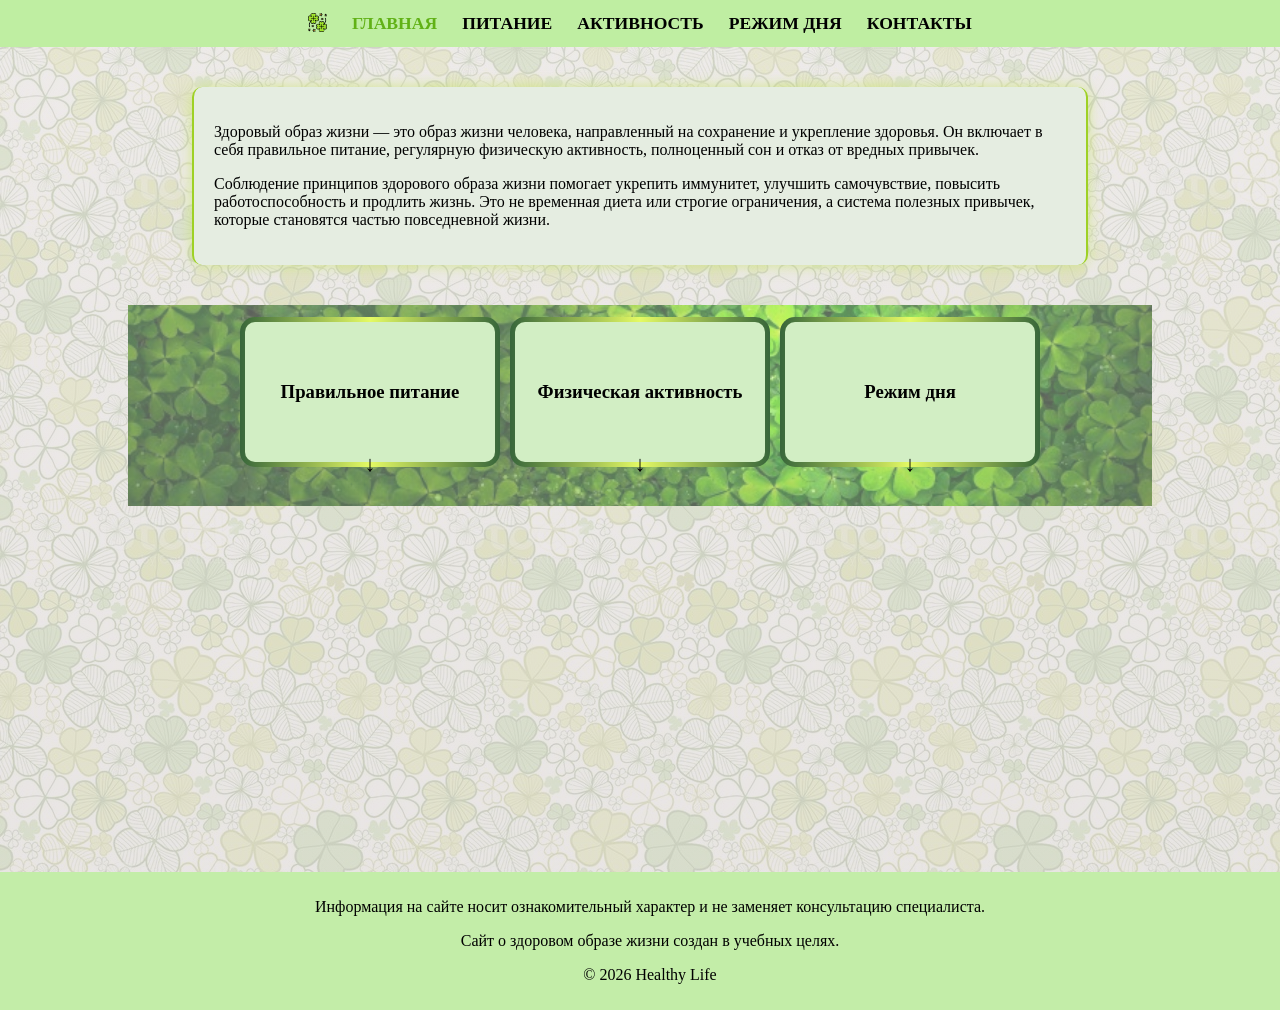
<file: HTML/index.html>
<!DOCTYPE html>
<html lang="en">

<head>
    <meta charset="UTF-8">
    <meta name="viewport" content="width=device-width, initial-scale=1.0">

    <link rel="stylesheet" href="../CSS/style_index.css">
    <link rel="icon" href="../IMAGE/luck.png" type="image/png">
    <title>Главная</title>
</head>

<body>

    <header>
        <nav>
            <div class="nav-container">
                <img src="../IMAGE/luck.png" class="logo">
                <a href="index.html" class="nav-link">ГЛАВНАЯ</a>
                <a href="nutrition.html" class="nav-link">ПИТАНИЕ</a>
                <a href="fitness.html" class="nav-link">АКТИВНОСТЬ</a>
                <a href="routine.html" class="nav-link">РЕЖИМ ДНЯ</a>
                <a href="contacts.html" class="nav-link">КОНТАКТЫ</a>
            </div>
        </nav>
    </header>
    <main>
        <div class="section">
            <p>Здоровый образ жизни — это образ жизни человека, направленный на сохранение и укрепление здоровья.
                Он включает в себя правильное питание, регулярную физическую активность, полноценный сон и отказ от
                вредных привычек.</p>
            <p>Соблюдение принципов здорового образа жизни помогает укрепить иммунитет, улучшить самочувствие, повысить
                работоспособность и продлить жизнь.
                Это не временная диета или строгие ограничения, а система полезных привычек, которые становятся частью
                повседневной жизни.</p>
        </div>

        <div class="art">
            <div class="grid-container">
                <div class="item">
                    <div class="gradient-border">
                        <div class="item-header">
                            <h3 class="title">Правильное питание</h3>
                            <div class="arrow">↓</div>
                        </div>
                        <div class="item-content">
                            <p>
                                Сбалансированный рацион, который обеспечивает организм всеми
                                необходимыми веществами, витаминами и энергией для нормальной работы.
                            </p>
                            <a class="more-btn" href="nutrition.html?title=Питание">Узнать больше</a>
                        </div>
                    </div>
                </div>

                <div class="item">
                    <div class="gradient-border">
                        <div class="item-header">
                        <h3 class="title">Физическая активность</h3>
                        <div class="arrow">↓</div>
                    </div>

                    <div class="item-content">
                        <p>
                            Регулярное движение и упражнения, которые укрепляют мышцы,
                            сердце и поддерживают общее здоровье.
                        </p>
                        <a class="more-btn" href="fitness.html?title=Физическая активность">Узнать больше</a>
                    </div>
                    </div>
                </div>

                <div class="item">
                    <div class="gradient-border">
                        <div class="item-header">
                        <h3 class="title">Режим дня</h3>
                        <div class="arrow">↓</div>
                    </div>

                    <div class="item-content">
                        <p>
                            Правильное распределение времени на сон, работу, отдых и питание
                            для поддержания хорошего самочувствия и продуктивности.
                        </p>
                        <a class="more-btn" href="routine.html?title=Режим дня" >Узнать больше</a>
                    </div>
                    </div>
                    
                </div>
            </div>
        </div>

        <iframe width="588" height="315" src="https://www.youtube.com/embed/GPlwLco634U?si=76Hk34YijgI5dBE5"
            title="YouTube video player" frameborder="0"
            allow="accelerometer; autoplay; clipboard-write; encrypted-media; gyroscope; picture-in-picture; web-share"
            referrerpolicy="strict-origin-when-cross-origin" allowfullscreen></iframe>




    </main>

    <footer class="footer-content">
        <p>Информация на сайте носит ознакомительный характер и не заменяет консультацию специалиста.</p>
        <p>Сайт о здоровом образе жизни cоздан в учебных целях.</p>
        <p>© 2026 Healthy Life</p>

    </footer>

    <script src="../JS/script_index.js"> </script>

</body>

</html>
</file>
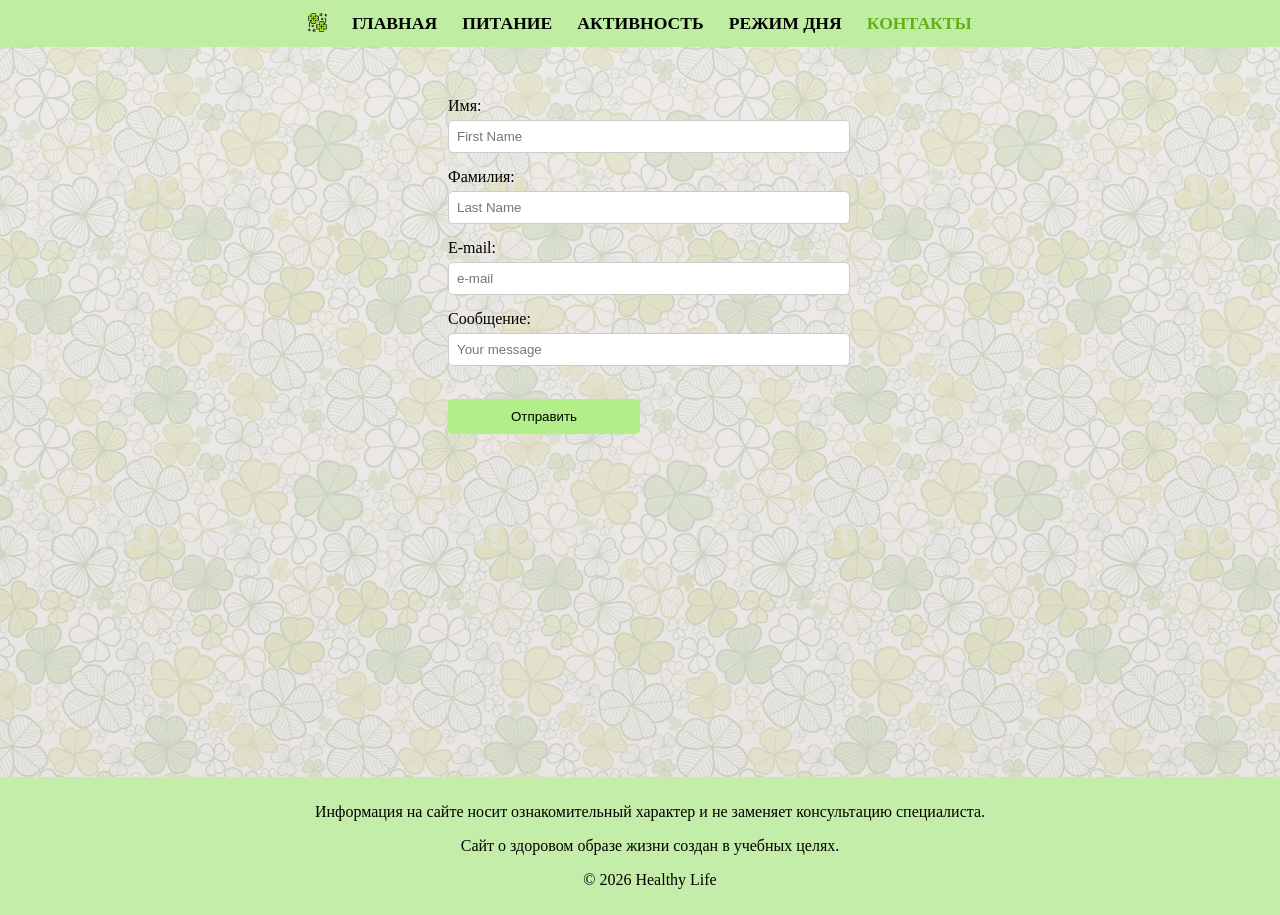
<file: HTML/contacts.html>
<!DOCTYPE html>
<html lang="en">

<head>
    <meta charset="UTF-8">
    <meta name="viewport" content="width=device-width, initial-scale=1.0">
    <link rel="icon" href="../IMAGE/luck.png" type="image/png">
    <link rel="stylesheet" href="../CSS/style_contacts.css">
    <title>Контакты</title>
</head>

<body>
    <header>
        <nav>
            <div class="nav-container">
                <img src="../IMAGE/luck.png" class="logo">
                <a href="index.html" class="nav-link">ГЛАВНАЯ</a>
                <a href="nutrition.html" class="nav-link">ПИТАНИЕ</a>
                <a href="fitness.html" class="nav-link">АКТИВНОСТЬ</a>
                <a href="routine.html" class="nav-link">РЕЖИМ ДНЯ</a>
                <a href="contacts.html" class="nav-link">КОНТАКТЫ</a>
            </div>
        </nav>
    </header>

    <main>
        <form class="form">
            <label for="fname">Имя:</label><br>
            <input type="text" id="fname" name="fname" placeholder="First Name"><br>
            <label for="lname">Фамилия:</label><br>
            <input type="text" id="lname" name="lname" placeholder="Last Name"><br>
            <label for="email">E-mail:</label><br>
            <input type="text" id="email" name="email" placeholder="e-mail"><br>
            <label for="message">Cообщение:</label><br>
            <input type="text" id="message" name="message" placeholder="Your message"><br><br>
            <button>Отправить</button>
        </form>
    </main>

    <footer class="footer-content">
        <p>Информация на сайте носит ознакомительный характер и не заменяет консультацию специалиста.</p>
        <p>Сайт о здоровом образе жизни cоздан в учебных целях.</p>
        <p>© 2026 Healthy Life</p>
    </footer>

    <script src="../JS/script_contacts.js"> </script>

</body>

</html>
</file>
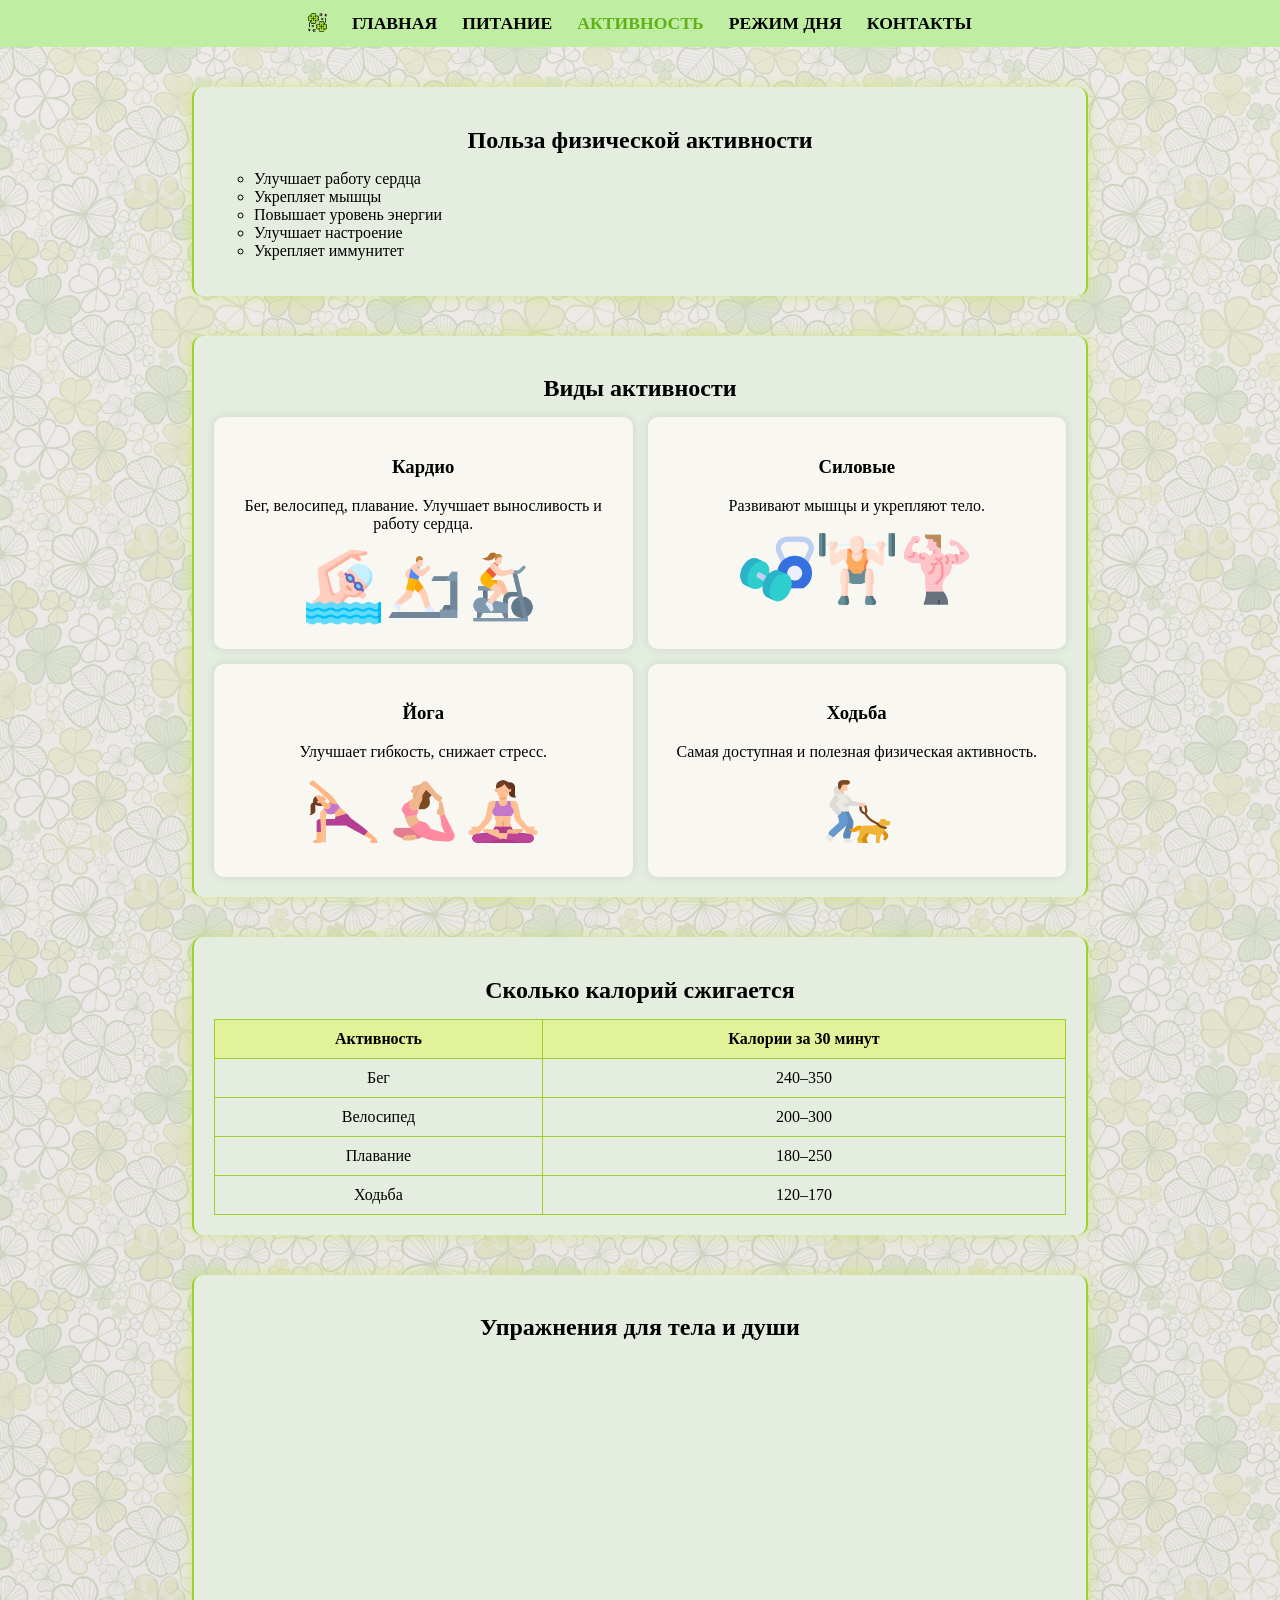
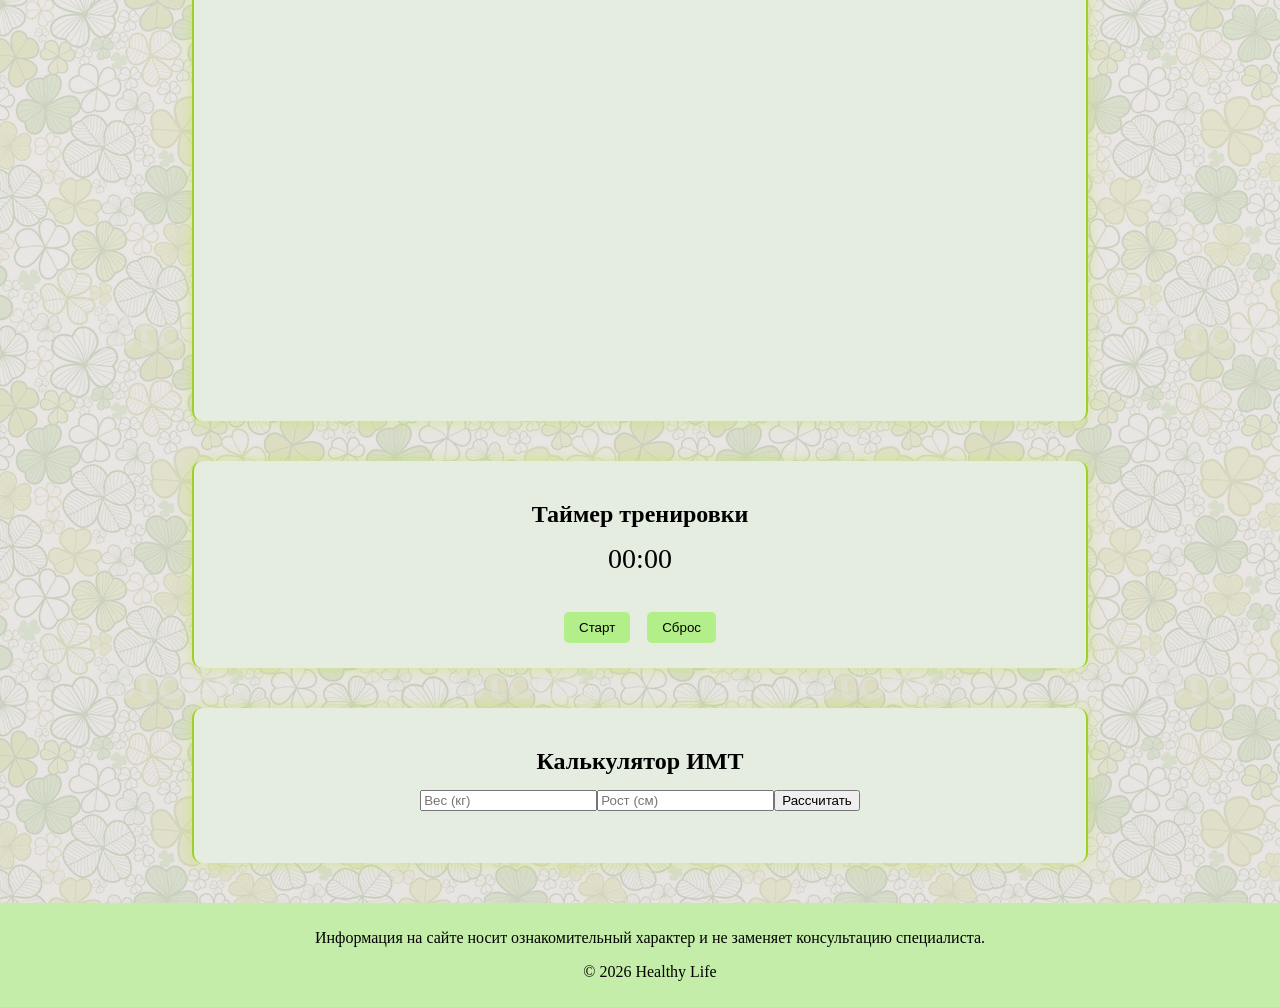
<file: HTML/fitness.html>
<!DOCTYPE html>
<html lang="ru">

<head>
    <meta charset="UTF-8">
    <meta name="viewport" content="width=device-width, initial-scale=1.0">
    <link rel="stylesheet" href="../CSS/style_fitness.css">
    <link rel="icon" href="../IMAGE/luck.png" type="image/png">
    <title>Активность</title>
</head>

<body>

    <header>
        <nav>
            <div class="nav-container">
                <img src="../IMAGE/luck.png" class="logo">
                <a href="index.html" class="nav-link">ГЛАВНАЯ</a>
                <a href="nutrition.html" class="nav-link">ПИТАНИЕ</a>
                <a href="fitness.html" class="nav-link">АКТИВНОСТЬ</a>
                <a href="routine.html" class="nav-link">РЕЖИМ ДНЯ</a>
                <a href="contacts.html" class="nav-link">КОНТАКТЫ</a>
            </div>
        </nav>
    </header>

    <main>

        <section class="section">

            <h2>Польза физической активности</h2>

            <ul class="list">
                <li>Улучшает работу сердца</li>
                <li>Укрепляет мышцы</li>
                <li>Повышает уровень энергии</li>
                <li>Улучшает настроение</li>
                <li>Укрепляет иммунитет</li>
            </ul>

        </section>


        <section class="section">

            <h2>Виды активности</h2>

            <div class="activity-grid">

                <div class="activity-card">
                    <h3>Кардио</h3>
                    <p>Бег, велосипед, плавание. Улучшает выносливость и работу сердца.</p>
                    <img src="../IMAGE/swimming.png " class="fitness-img">
                    <img src="../IMAGE/runner.png " class="fitness-img">
                    <img src="../IMAGE/workout-machine.png " class="fitness-img">

                </div>

                <div class="activity-card">
                    <h3>Силовые</h3>
                    <p>Развивают мышцы и укрепляют тело.</p>
                    <img src="../IMAGE/weights.png " class="fitness-img">
                    <img src="../IMAGE/weightlifting.png " class="fitness-img">
                    <img src="../IMAGE/muscle.png " class="fitness-img">

                </div>

                <div class="activity-card">
                    <h3>Йога</h3>
                    <p>Улучшает гибкость, снижает стресс.</p>
                    <img src="../IMAGE/extended.png " class="fitness-img">
                    <img src="../IMAGE/yoga.png " class="fitness-img">
                    <img src="../IMAGE/lotus.png " class="fitness-img">
                </div>

                <div class="activity-card">
                    <h3>Ходьба</h3>
                    <p>Самая доступная и полезная физическая активность.</p>
                    <img src="../IMAGE/dog-walking.png " class="fitness-img">
                </div>

            </div>

        </section>


        <section class="section">

            <h2>Сколько калорий сжигается</h2>

            <table class="table">
                <tr>
                    <th>Активность</th>
                    <th>Калории за 30 минут</th>
                </tr>
                <tr>
                    <td>Бег</td>
                    <td>240–350</td>
                </tr>
                <tr>
                    <td>Велосипед</td>
                    <td>200–300</td>
                </tr>
                <tr>
                    <td>Плавание</td>
                    <td>180–250</td>
                </tr>
                <tr>
                    <td>Ходьба</td>
                    <td>120–170</td>
                </tr>
            </table>

        </section>


        <section class="section">

            <h2>Упражнения для тела и души</h2>

            <div class="exercise-grid">
                <iframe width="100%" height="315" src="https://www.youtube.com/embed/hj1_a7umGNI?si=BcOVTyYkKZbiD_0i"
                    title="YouTube video player" frameborder="0"
                    allow="accelerometer; autoplay; clipboard-write; encrypted-media; gyroscope; picture-in-picture; web-share"
                    referrerpolicy="strict-origin-when-cross-origin" allowfullscreen></iframe>
                <iframe width="100%" height="315" src="https://www.youtube.com/embed/Ct6fI3gf7do?si=eOXnkvahMrMyrglO"
                    title="YouTube video player" frameborder="0"
                    allow="accelerometer; autoplay; clipboard-write; encrypted-media; gyroscope; picture-in-picture; web-share"
                    referrerpolicy="strict-origin-when-cross-origin" allowfullscreen></iframe>
                <iframe width="100%" height="315" src="https://www.youtube.com/embed/fINmcjnd9ow?si=Qjz7I2B5I0w1u0JI"
                    title="YouTube video player" frameborder="0"
                    allow="accelerometer; autoplay; clipboard-write; encrypted-media; gyroscope; picture-in-picture; web-share"
                    referrerpolicy="strict-origin-when-cross-origin" allowfullscreen></iframe>
                <iframe width="100%" height="315" src="https://www.youtube.com/embed/4dQ2fA7sYEU?si=NmgUfCPk1qI5Wtrk"
                    title="YouTube video player" frameborder="0"
                    allow="accelerometer; autoplay; clipboard-write; encrypted-media; gyroscope; picture-in-picture; web-share"
                    referrerpolicy="strict-origin-when-cross-origin" allowfullscreen></iframe>
            </div>

        </section>


        <section class="section">

            <h2>Таймер тренировки</h2>

            <div class="timer">

                <span id="time">00:00</span><br><br>

                <button onclick="startTimer()" >Старт</button>
                <button onclick="resetTimer()">Сброс</button>

            </div>

        </section>


        <section class="section">

            <h2>Калькулятор ИМТ</h2>

            <div class="calculator">
                <input type="number" id="weight" placeholder="Вес (кг)">
                <input type="number" id="height" placeholder="Рост (см)">

                <button onclick="calcIMT()">Рассчитать</button>
            </div>

            <p id="result"></p>

        </section>

    </main>


    <footer class="footer-content">

        <p>Информация на сайте носит ознакомительный характер и не заменяет консультацию специалиста.</p>
        <p>© 2026 Healthy Life</p>

    </footer>

    <script src="../JS/script_fitness.js"> </script>


</body>

</html>
</file>
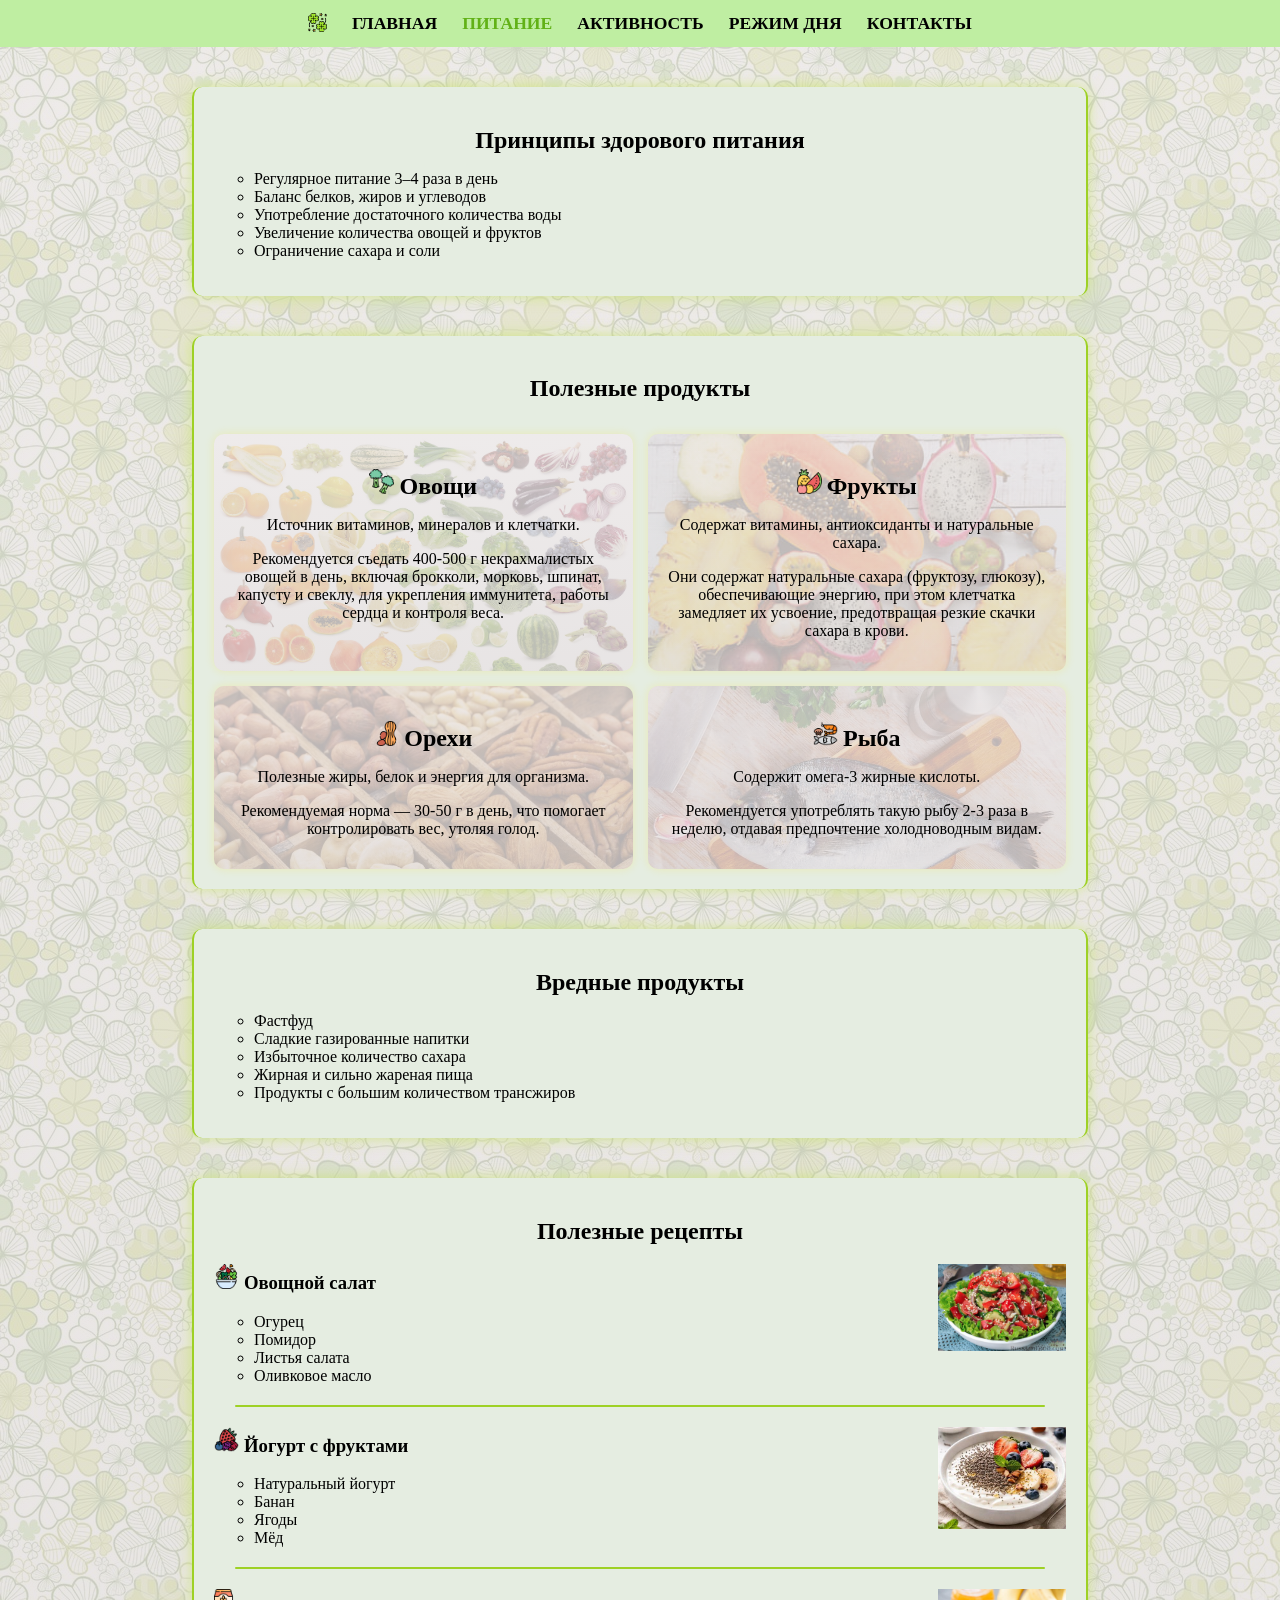
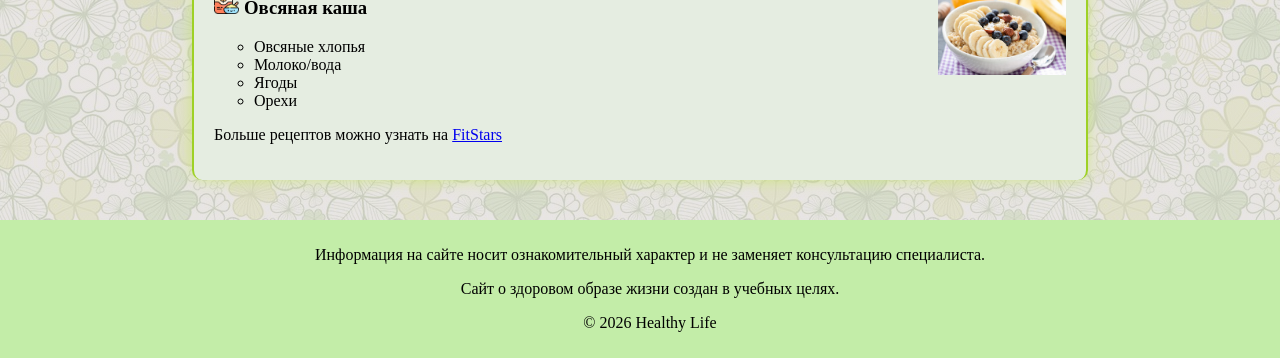
<file: HTML/nutrition.html>
<!DOCTYPE html>
<html lang="ru">

<head>
    <meta charset="UTF-8">
    <meta name="viewport" content="width=device-width, initial-scale=1.0">
    <link rel="stylesheet" href="../CSS/style_nutrition.css">
    <link rel="icon" href="../IMAGE/luck.png" type="image/png">
    <title>Питание</title>
</head>

<body>

    <header>
        <nav>
            <div class="nav-container">
                <img src="../IMAGE/luck.png" class="logo">
                <a href="index.html" class="nav-link">ГЛАВНАЯ</a>
                <a href="nutrition.html" class="nav-link">ПИТАНИЕ</a>
                <a href="fitness.html" class="nav-link">АКТИВНОСТЬ</a>
                <a href="routine.html" class="nav-link">РЕЖИМ ДНЯ</a>
                <a href="contacts.html" class="nav-link">КОНТАКТЫ</a>
            </div>
        </nav>
    </header>

    <main>

        <section class="section">

            <h2>Принципы здорового питания</h2>

            <ul class="list">
                <li>Регулярное питание 3–4 раза в день</li>
                <li>Баланс белков, жиров и углеводов</li>
                <li>Употребление достаточного количества воды</li>
                <li>Увеличение количества овощей и фруктов</li>
                <li>Ограничение сахара и соли</li>
            </ul>

        </section>

        <section class="section">

            <h2>Полезные продукты</h2>

            <div class="food-grid">

                <div class="food-card food-card-vegetables">
                    <h2> <img src="../IMAGE/broccoli.png" class="card-icon">Овощи</h2>
                    <p>Источник витаминов, минералов и клетчатки.</p>
                    <p>Рекомендуется съедать 400-500 г некрахмалистых овощей в день, включая брокколи, морковь, шпинат,
                        капусту и свеклу,
                        для укрепления иммунитета, работы сердца и контроля веса. </p>
                </div>

                <div class="food-card food-card-fruits">
                    <h2><img src="../IMAGE/fruit.png" class="card-icon">Фрукты</h2>
                    <p>Содержат витамины, антиоксиданты и натуральные сахара.</p>
                    <p> Они содержат натуральные сахара (фруктозу, глюкозу), обеспечивающие энергию,
                        при этом клетчатка замедляет их усвоение, предотвращая резкие скачки сахара в крови.</p>
                </div>

                <div class="food-card food-card-nuts">
                    <h2><img src="../IMAGE/peanut.png" class="card-icon">Орехи</h2>
                    <p>Полезные жиры, белок и энергия для организма.</p>
                    <p>Рекомендуемая норма — 30-50 г в день, что помогает контролировать вес, утоляя голод.</p>
                </div>

                <div class="food-card food-card-fish">
                    <h2><img src="../IMAGE/seafood.png" class="card-icon">Рыба</h2>
                    <p>Содержит омега-3 жирные кислоты.</p>
                    <p>Рекомендуется употреблять такую рыбу 2-3 раза в неделю, отдавая предпочтение холодноводным видам.
                    </p>
                </div>

            </div>

        </section>

        <section class="section">

            <h2>Вредные продукты</h2>

            <ul class="list">
                <li>Фастфуд</li>
                <li>Сладкие газированные напитки</li>
                <li>Избыточное количество сахара</li>
                <li>Жирная и сильно жареная пища</li>
                <li>Продукты с большим количеством трансжиров</li>
            </ul>

        </section>

        <section class="section">

            <h2> Полезные рецепты</h2>

            <div class="recipe-grid">

                <div class="recipe-card">
                    <div class="recipe-content">
                        <img src="../IMAGE/salatV.jpg" class="recipe-img">
                        <h3><img src="../IMAGE/salad.png" class="card-icon">Овощной салат</h3>
                        <ul>
                            <li>Огурец</li>
                            <li>Помидор</li>
                            <li>Листья салата</li>
                            <li>Оливковое масло</li>
                        </ul>

                    </div>
                </div>

                <div class="decor-line"></div>

                <div class="recipe-card">
                    <div class="recipe-content">
                        <img src="../IMAGE/yogurt1.jpg" class="recipe-img">
                        <h3><img src="../IMAGE/berries.png" class="card-icon">Йогурт с фруктами</h3>
                        <ul>
                            <li>Натуральный йогурт</li>
                            <li>Банан</li>
                            <li>Ягоды</li>
                            <li>Мёд</li>
                        </ul>

                    </div>
                </div>

                <div class="decor-line"></div>

                <div class="recipe-card">
                    <div class="recipe-content">
                        <img src="../IMAGE/ovsjanaja-kasha — копия.jpg" class="recipe-img">
                        <h3><img src="../IMAGE/oatmeal.png" class="card-icon">Овсяная каша</h3>
                        <ul>
                            <li>Овсяные хлопья</li>
                            <li>Молоко/вода</li>
                            <li>Ягоды</li>
                            <li>Орехи</li>
                        </ul>

                    </div>
                </div>
                <div>
                    <p>Больше рецептов можно узнать на <a href="https://fitstars.ru/recipes">FitStars</a></p>
                </div>

            </div>

        </section>

    </main>

    <footer class="footer-content">
        <p>Информация на сайте носит ознакомительный характер и не заменяет консультацию специалиста.</p>
        <p>Сайт о здоровом образе жизни создан в учебных целях.</p>
        <p>© 2026 Healthy Life</p>
    </footer>

    <script src="../JS/script_nutrition.js"> </script>

</body>

</html>
</file>
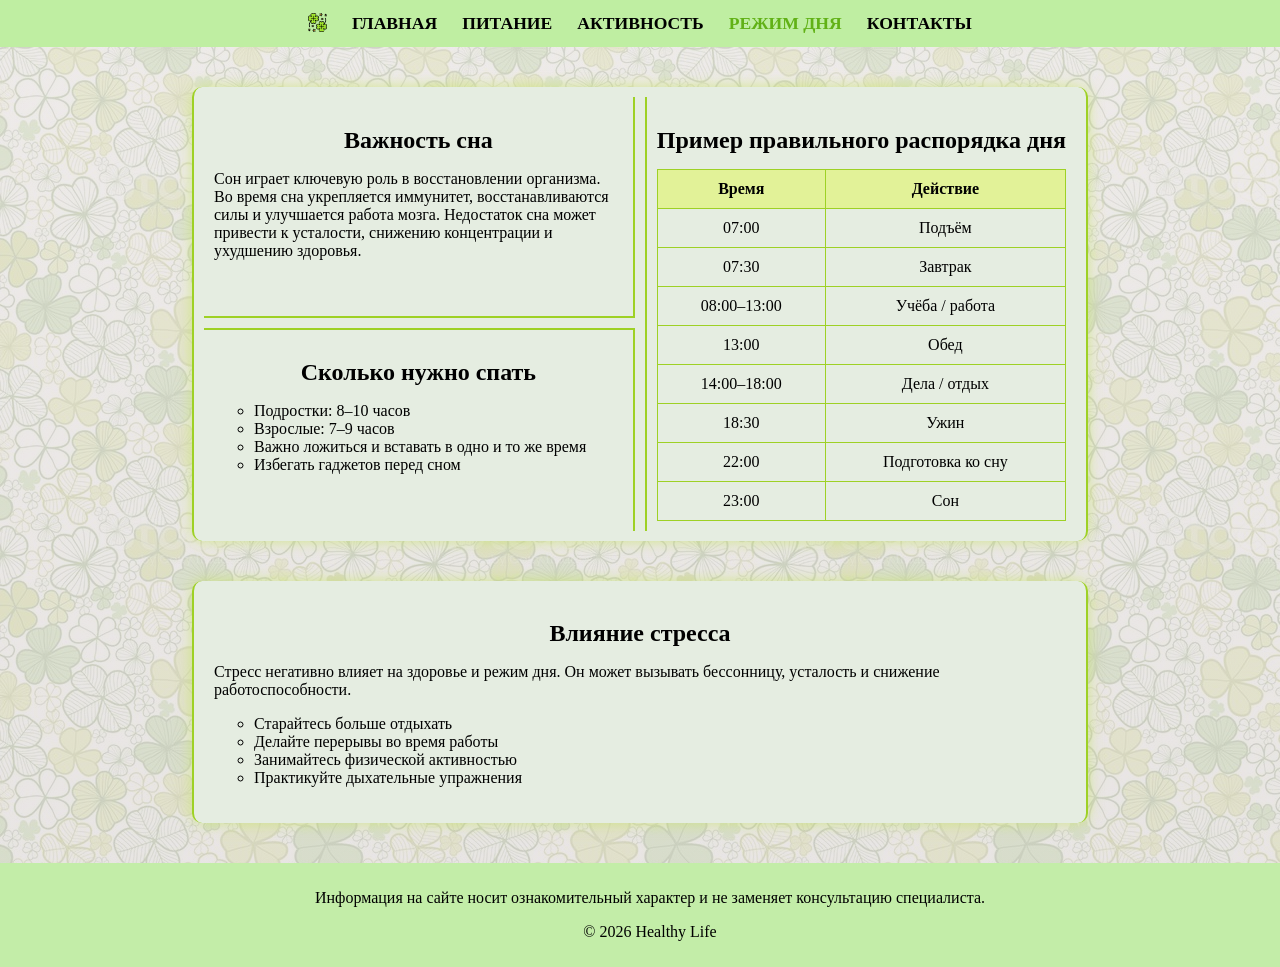
<file: HTML/routine.html>
<!DOCTYPE html>
<html lang="en">

<head>
    <meta charset="UTF-8">
    <meta name="viewport" content="width=device-width, initial-scale=1.0">
    <link rel="icon" href="../IMAGE/luck.png" type="image/png">
    <link rel="stylesheet" href="../CSS/style_routine.css">
    <title>Режим дня</title>
</head>

<body>
    <header>
        <nav>
            <div class="nav-container">
                <img src="../IMAGE/luck.png" class="logo">
               <a href="index.html" class="nav-link">ГЛАВНАЯ</a>
                <a href="nutrition.html" class="nav-link">ПИТАНИЕ</a>
                <a href="fitness.html" class="nav-link">АКТИВНОСТЬ</a>
                <a href="routine.html" class="nav-link">РЕЖИМ ДНЯ</a>
                <a href="contacts.html" class="nav-link">КОНТАКТЫ</a>
            </div>
        </nav>
    </header>

    <main>
        <div class="section section-item">
            <section class="SleepItem1">
                <h2>Важность сна</h2>
                <p>
                    Сон играет ключевую роль в восстановлении организма. Во время сна
                    укрепляется иммунитет, восстанавливаются силы и улучшается работа мозга.
                    Недостаток сна может привести к усталости, снижению концентрации и ухудшению здоровья.
                </p>
            </section>

            <section class="SleepItem2">
                <h2>Сколько нужно спать</h2>
                <ul class="nutrition-list">
                    <li>Подростки: 8–10 часов</li>
                    <li>Взрослые: 7–9 часов</li>
                    <li>Важно ложиться и вставать в одно и то же время</li>
                    <li>Избегать гаджетов перед сном</li>
                </ul>
            </section>

            <section class="SleepItem3">
                <h2>Пример правильного распорядка дня</h2>

                <table class="table">
                    <tr>
                        <th>Время</th>
                        <th>Действие</th>
                    </tr>
                    <tr>
                        <td>07:00</td>
                        <td>Подъём</td>
                    </tr>
                    <tr>
                        <td>07:30</td>
                        <td>Завтрак</td>
                    </tr>
                    <tr>
                        <td>08:00–13:00</td>
                        <td>Учёба / работа</td>
                    </tr>
                    <tr>
                        <td>13:00</td>
                        <td>Обед</td>
                    </tr>
                    <tr>
                        <td>14:00–18:00</td>
                        <td>Дела / отдых</td>
                    </tr>
                    <tr>
                        <td>18:30</td>
                        <td>Ужин</td>
                    </tr>
                    <tr>
                        <td>22:00</td>
                        <td>Подготовка ко сну</td>
                    </tr>
                    <tr>
                        <td>23:00</td>
                        <td>Сон</td>
                    </tr>
                </table>

            </section>
        </div>


        <section class="section">
            <h2>Влияние стресса</h2>
            <p>
                Стресс негативно влияет на здоровье и режим дня. Он может вызывать
                бессонницу, усталость и снижение работоспособности.
            </p>

            <ul class="list">
                <li>Старайтесь больше отдыхать</li>
                <li>Делайте перерывы во время работы</li>
                <li>Занимайтесь физической активностью</li>
                <li>Практикуйте дыхательные упражнения</li>
            </ul>
        </section>

    </main>

    <footer class="footer-content">
        <p>Информация на сайте носит ознакомительный характер и не заменяет консультацию специалиста.</p>
        <p>© 2026 Healthy Life</p>
    </footer>

    <script src="../JS/script_routine.js"> </script>

</body>

</html>
</file>
<file: CSS/style_index.css>
body {
  margin: 0;
  padding: 0;
  background-image: linear-gradient(rgba(234, 230, 230, 0.8), rgba(226, 222, 222, 0.8)),
    url("../IMAGE/fonclover2.jpg");
}

nav {
  background-color: rgb(191, 238, 162);
  text-align: center;
  padding: 1%;
}

nav a {
  text-decoration: none;
  color: black;
  font-weight: bold;
  padding-left: 1%;
  padding-right: 1%;
  font-size: 110%;
}

.nav-container {
  display: flex;
  justify-content: center;
}

.nav-link.active{
  color: rgb(97, 177, 22);
}

.logo {
  width: 1.5%;
  height: 1.5%;
  padding-left: 1%;
  padding-right: 1%;
}

.grid-container {
  display: grid;
  grid-template-columns: repeat(3, 1fr);
  gap: 10px;
  max-width: 800px;
  margin-inline: auto;
  text-align: center;
}

.item-content {
  max-height: 0;
  overflow: hidden;
  opacity: 0;
}

.item.open .item-content {
  max-height: 200px; /* можно больше */
  opacity: 1;
}

.item.open .gradient-border {
  height: 250px; /* полная высота */
}

.gradient-border{
   position: relative;
  padding: 40px 10px;
  border-radius: 15px;
  border: 5px solid transparent;
  transition:  all 0.3s ease;
  background:
    linear-gradient(rgb(210, 238, 196), rgb(210, 238, 196)) padding-box,
    linear-gradient(to right, rgb(56, 102, 58), rgb(228, 250, 100), rgb(56, 102, 58)) border-box;

  background-clip: padding-box, border-box;
 height: 60px; /* закрытое состояние */
}

.item:hover {
  transform: translateY(-8px);
  transition: all 0.3s ease;
}

.item:hover .arrow {
  bottom: 10px;
  transform: translateX(-30%) scale(1.3);
}

.arrow {
  position: absolute;
  bottom: -15px;
  left: 50%;
  transform: translateX(-50%);
  font-size: 22px;
  cursor: pointer;
}

.art {
  background-image:
    linear-gradient(rgba(234, 230, 230, 0.4), rgba(226, 222, 222, 0.4)),
    url("../IMAGE/clever.jpg");
  background-size: cover;
  background-position: center;
  background-repeat: no-repeat;
  margin: auto 10%;
  padding-top: 1%;
  padding-bottom: 3%;
}

iframe {
  display: grid;
  margin-inline: auto;
  margin-bottom: 2%;
  padding-top: 2%;
}

.more-btn {
  display: inline-block;
  margin-top: 10px;
  padding: 8px 16px;
  background: #e2cc5ca1;
  border-radius: 6px;
  text-decoration: none;
  color: black;
  font-weight: bold;
  transition: 0.3s;
}

.more-btn:hover {
  background: #f24f0ea3;
}

.section {
  margin: 40px 15%;
  /*background: rgba(210, 238, 196);*/
  background: rgb(229, 237, 225);
  padding: 20px;
  border-radius: 10px;
  box-shadow: 0 0 15px rgba(200, 230, 100, 0.7);
  border: 2px solid rgb(158, 209, 37);
  border-top: none;
  border-bottom: none;
}

.section:hover {
  box-shadow: -18px 0 15px rgba(158, 209, 37, 0.4),
    18px 0 15px rgba(158, 209, 37, 0.4);
}

.section h2 {
  text-align: center;
  margin-bottom: 15px;
}

.footer-content {
  padding: 10px;
  background-color: rgb(195, 237, 168);
  bottom: 0;
  width: 100%;
}

footer p {
  text-align: center;
}
</file>
<file: CSS/style_contacts.css>
body {
  margin: 0;
  padding: 0;
  background-image: linear-gradient(rgba(234, 230, 230, 0.8), rgba(226, 222, 222, 0.8)),
    url("../IMAGE/fonclover2.jpg");
}

nav {
  background-color: rgb(191, 238, 162);
  text-align: center;
  padding: 1%;

}

nav a {
  text-decoration: none;
  color: black;
  font-weight: bold;
  padding-left: 1%;
  padding-right: 1%;
  font-size: 110%;
}

.nav-container {
  display: flex;
  justify-content: center;
}

.nav-link.active{
  color: rgb(97, 177, 22);
}

.logo {
  width: 1.5%;
  height: 1.5%;
  padding-left: 1%;
  padding-right: 1%;
}

.form {
  max-width: 30%;
  margin: 50px auto;
  justify-content: center;
  align-items: center;
  min-height: 70vh;
}

.form input {
  width: 100%;
  padding: 8px;
  margin: 5px 0 15px 0;
  border-radius: 5px;
  border: 1px solid #ccc;
}

.form button {
  width: 50%;
  padding: 10px;
  background: rgb(178, 239, 137);
  border: none;
  border-radius: 5px;
  cursor: pointer;
}

.form button:hover {
  background: rgb(158, 209, 37);
}

.footer-content {
  padding: 10px;
  background-color: rgb(195, 237, 168);
  bottom: 0;
  width: 100%;
}

footer p {
  text-align: center;
}
</file>
<file: CSS/style_fitness.css>
body {
  margin: 0;
  padding: 0;
  background-image: linear-gradient(rgba(234, 230, 230, 0.8), rgba(226, 222, 222, 0.8)),
    url("../IMAGE/fonclover2.jpg");
}

nav {
  background-color: rgb(191, 238, 162);
  text-align: center;
  padding: 1%;

}

nav a {
  text-decoration: none;
  color: black;
  font-weight: bold;
  padding-left: 1%;
  padding-right: 1%;
  font-size: 110%;
}

.nav-container {
  display: flex;
  justify-content: center;
}

.nav-link.active{
  color: rgb(97, 177, 22);
}

.logo {
  width: 1.5%;
  height: 1.5%;
  padding-left: 1%;
  padding-right: 1%;
}
.section {
  margin: 40px 15%;
  /*background: rgba(210, 238, 196);*/
  background: rgb(229, 237, 225);
  padding: 20px;
  border-radius: 10px;
  box-shadow: 0 0 15px rgba(200, 230, 100, 0.7);
  border: 2px solid rgb(158, 209, 37);
  border-top: none;
  border-bottom: none;
}

.section:hover {
  box-shadow: -18px 0 15px rgba(158, 209, 37, 0.4),
    18px 0 15px rgba(158, 209, 37, 0.4);
}

.section h2 {
  text-align: center;
  margin-bottom: 15px;
}

li {
  list-style-type: circle;
}


.activity-grid {
  display: grid;
  grid-template-columns: repeat(2, 1fr);
  gap: 15px;
}

.activity-card {
  background: rgb(249, 247, 241);
  padding: 20px;
  border-radius: 10px;
  text-align: center;
  transition: 0.3s;
  box-shadow: 0 0 10px rgba(0, 0, 0, 0.1);
}

.fitness-img {
  width: 20%;
  height: 40%;
}

.activity-card:hover {
  transform: translateY(-8px);
  box-shadow: 0 0 20px rgba(158, 209, 37, 0.7);
}

.table {
  width: 100%;
  border-collapse: collapse;
  text-align: center;
}

.table th,
.table td {
  border: 1px solid rgb(158, 209, 37);
  padding: 10px;
}

.table th {
  background: rgba(223, 248, 81, 0.5);
}

.exercise-grid {
  display: grid;
  grid-template-columns: repeat(2, 1fr);
  gap: 15px;
  width: 100%;
}

.timer {
  text-align: center;
  font-size: 28px;
}

.timer button {
  padding: 8px 15px;
  margin: 5px;
  border: none;
  border-radius: 5px;
  background: rgb(178, 239, 137);
  cursor: pointer;
}

.timer button:hover {
  background: rgb(158, 209, 37);
}

.calculator,
#result {
  display: flex;
  justify-content: center;
}


footer p {
  text-align: center;
}

.footer-content {
  padding: 10px;
  background-color: rgb(195, 237, 168);
  bottom: 0;
  width: 100%;
}
</file>
<file: CSS/style_nutrition.css>
body {
  margin: 0;
  padding: 0;
  background-image: linear-gradient(rgba(234, 230, 230, 0.8), rgba(226, 222, 222, 0.8)),
    url("../IMAGE/fonclover2.jpg");
}

nav {
  background-color: rgb(191, 238, 162);
  text-align: center;
  padding: 1%;

}

nav a {
  text-decoration: none;
  color: black;
  font-weight: bold;
  padding-left: 1%;
  padding-right: 1%;
  font-size: 110%;
}

.nav-container {
  display: flex;
  justify-content: center;
}

.nav-link.active{
  color: rgb(97, 177, 22);
}

.logo {
  width: 1.5%;
  height: 1.5%;
  padding-left: 1%;
  padding-right: 1%;
}
section {
  margin: 40px 15%;
  /*background: rgba(210, 238, 196);*/
  background: rgb(229, 237, 225);
  padding: 20px;
  border-radius: 10px;
  box-shadow: 0 0 15px rgba(200, 230, 100, 0.7);
  border: 2px solid rgb(158, 209, 37);
  border-top: none;
  border-bottom: none;
}

.section:hover {
  box-shadow: -18px 0 15px rgba(158, 209, 37, 0.4),
    18px 0 15px rgba(158, 209, 37, 0.4);
}

.section h2 {
  text-align: center;
  margin-bottom: 15px;
}


.nutrition-list {
  font-size: 18px;
  line-height: 1.8;
}

.food-grid {
  display: grid;
  grid-template-columns: repeat(2, 1fr);
  gap: 15px;
  padding-top: 2%;
}

.food-card {
  background: rgb(249, 247, 241);
  padding: 15px;
  border-radius: 10px;
  box-shadow: 0 0 10px rgba(255, 226, 5, 0.2);
  text-align: center;
  position: relative;
  transition: 0.5s;
}

.food-card:hover {
  transform: translateY(-8px);
  box-shadow: 0 0 20px 1px rgba(158, 209, 37, 0.914);
}


.food-card-vegetables {
  background-image:
    linear-gradient(rgba(234, 230, 230, 0.8), rgba(226, 222, 222, 0.8)),
    url("../IMAGE/vegetables.jpg");
  background-size: cover;
}

.food-card-fruits {
  background-image:
    linear-gradient(rgba(234, 230, 230, 0.8), rgba(226, 222, 222, 0.8)),
    url("../IMAGE/fruits.jpg");
  background-size: cover;
}

.food-card-nuts {
  background-image:
    linear-gradient(rgba(234, 230, 230, 0.8), rgba(226, 222, 222, 0.8)),
    url("../IMAGE/nuts.jpg");
  background-size: cover;
}

.food-card-fish {
  background-image:
    linear-gradient(rgba(234, 230, 230, 0.8), rgba(226, 222, 222, 0.8)),
    url("../IMAGE/fish.jpg");
  background-size: cover;
}

.recipe-img {
  width: 15%;
  height: 15%;
  float: right;
}

.card-icon {
  width: 25px;
  height: 25px;
  margin-right: 5px;
}

li {
  list-style-type: circle;
}

.decor-line {
  width: 95%;
  height: 2px;
  background: rgb(158, 209, 37);
  margin: 20px auto;
  border-radius: 8px;
}
.footer-content {
  padding: 10px;
  background-color: rgb(195, 237, 168);
  bottom: 0;
  width: 100%;
}

footer p {
  text-align: center;
}
</file>
<file: CSS/style_routine.css>
body {
  margin: 0;
  padding: 0;
  background-image: linear-gradient(rgba(234, 230, 230, 0.8), rgba(226, 222, 222, 0.8)),
    url("../IMAGE/fonclover2.jpg");
}

nav {
  background-color: rgb(191, 238, 162);
  text-align: center;
  padding: 1%;

}

nav a {
  text-decoration: none;
  color: black;
  font-weight: bold;
  padding-left: 1%;
  padding-right: 1%;
  font-size: 110%;
}

.nav-container {
  display: flex;
  justify-content: center;
}

.nav-link.active{
  color: rgb(97, 177, 22);
}

.logo {
  width: 1.5%;
  height: 1.5%;
  padding-left: 1%;
  padding-right: 1%;
}
.section {
  margin: 40px 15%;
  /*background: rgba(210, 238, 196);*/
  background: rgb(229, 237, 225);
  padding: 20px;
  border-radius: 10px;
  box-shadow: 0 0 15px rgba(200, 230, 100, 0.7);
  border: 2px solid rgb(158, 209, 37);
  border-top: none;
  border-bottom: none;
}

.section:hover {
  box-shadow: -18px 0 15px rgba(158, 209, 37, 0.4),
    18px 0 15px rgba(158, 209, 37, 0.4);
}

.section h2 {
  text-align: center;
  margin-bottom: 15px;
}
.section-item {
  display: grid;
  grid-gap: 10px;
  padding: 10px;
  margin: 40px 15%;
}
.table {
  width: 100%;
  border-collapse: collapse;
  text-align: center;
}

.table th,
.table td {
  border: 1px solid rgb(158, 209, 37);
  padding: 10px;
}

.table th {
  background: rgba(223, 248, 81, 0.5);
}

li {
  list-style-type: circle;
}

.SleepItem1 {
  grid-row: 1;
  border: 2px solid rgb(158, 209, 37);
  padding: 10px;
  border-left: none;
  border-top: none;
}

.SleepItem2 {
  grid-row: 2;
  border: 2px solid rgb(158, 209, 37);
  padding: 10px;
  border-left: none;
  border-bottom: none;
}

.SleepItem3 {
  grid-column: 2;
  grid-row: 1 / span 2;
  border: 2px solid rgb(158, 209, 37);
  padding: 10px;
  border-right: none;
  border-bottom: none;
  border-top: none;
}

.footer-content {
  padding: 10px;
  background-color: rgb(195, 237, 168);
  bottom: 0;
  width: 100%;
}

footer p {
  text-align: center;
}
</file>
